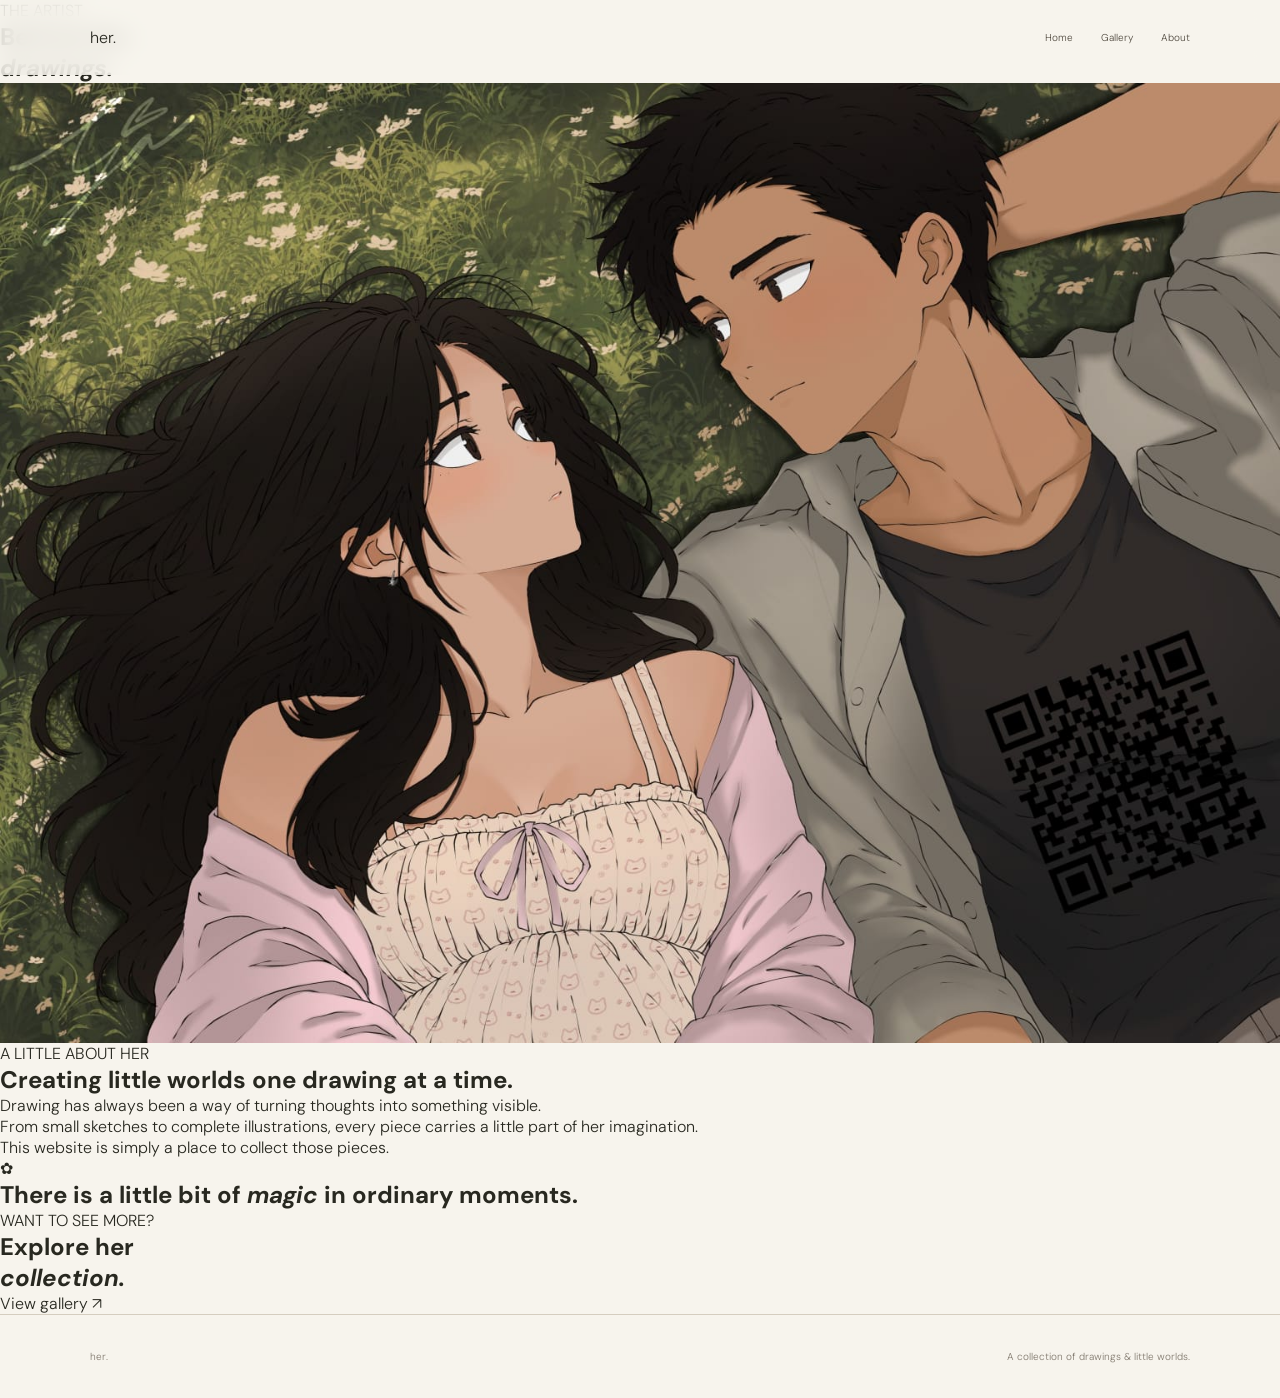
<file: 1for t v3/about.html>
<!DOCTYPE html>
<html lang="en">

<head>

    <meta charset="UTF-8">
    <meta name="viewport" content="width=device-width, initial-scale=1.0">

    <title>About — Her</title>

    <link rel="preconnect" href="https://fonts.googleapis.com">
    <link rel="preconnect" href="https://fonts.gstatic.com" crossorigin>

    <link
        href="https://fonts.googleapis.com/css2?family=Cormorant+Garamond:wght@400;500;600;700&family=DM+Sans:wght@300;400;500&display=swap"
        rel="stylesheet"
    >

    <link rel="stylesheet" href="css/style.css">

</head>

<body>


<header class="navbar">

    <a href="index.html" class="logo">
        her<span>.</span>
    </a>

    <nav>

        <a href="index.html">
            Home
        </a>

        <a href="gallery.html">
            Gallery
        </a>

        <a href="about.html" class="active">
            About
        </a>

    </nav>

    <button class="menu-btn" id="menuBtn">
        <span></span>
        <span></span>
    </button>

</header>


<div class="mobile-menu" id="mobileMenu">

    <a href="index.html">Home</a>
    <a href="gallery.html">Gallery</a>
    <a href="about.html">About</a>

</div>


<main class="about-page">


    <section class="about-heading">

        <p class="small-label">
            THE ARTIST
        </p>

        <h1>
            Behind the<br>
            <i>drawings.</i>
        </h1>

    </section>


    <section class="about-main">

        <div class="about-photo">

            <img
                src="images/hero.jpg"
                alt="Artwork"
            >

        </div>


        <div class="about-copy">

            <p class="small-label">
                A LITTLE ABOUT HER
            </p>

            <h2>
                Creating little worlds
                one drawing at a time.
            </h2>

            <p>
                Drawing has always been a way of
                turning thoughts into something visible.
            </p>

            <p>
                From small sketches to complete
                illustrations, every piece carries
                a little part of her imagination.
            </p>

            <p>
                This website is simply a place to
                collect those pieces.
            </p>

        </div>

    </section>


    <section class="about-quote">

        <div class="quote-flower">
            ✿
        </div>

        <h2>
            There is a little bit of
            <i>magic</i> in ordinary moments.
        </h2>

    </section>


    <section class="about-end">

        <p class="small-label">
            WANT TO SEE MORE?
        </p>

        <h2>
            Explore her<br>
            <i>collection.</i>
        </h2>

        <a href="gallery.html" class="main-button">
            View gallery
            <span>↗</span>
        </a>

    </section>


</main>


<footer>

    <div class="footer-logo">
        her<span>.</span>
    </div>

    <p>
        A collection of drawings & little worlds.
    </p>

</footer>


<script src="js/script.js"></script>

</body>
</html>
</file>
<file: 1for t v3/css/style.css>
/* =====================================================
   VARIABLES
===================================================== */

:root {

    --cream: #f7f4ed;
    --paper: #ece7dc;

    --olive: #666b50;
    --olive-dark: #4d513d;

    --sage: #899078;

    --pink: #d8b9b7;
    --pink-dark: #b99693;

    --brown: #514a40;
    --brown-light: #81796e;

    --ink: #282820;

}


/* =====================================================
   RESET
===================================================== */

* {
    margin: 0;
    padding: 0;
    box-sizing: border-box;
}


html {
    scroll-behavior: smooth;
}


body {

    background: var(--cream);

    color: var(--ink);

    font-family: "DM Sans", sans-serif;

    font-weight: 300;

    overflow-x: hidden;

}


img {
    display: block;
    width: 100%;
}


a {
    color: inherit;
    text-decoration: none;
}


/* =====================================================
   NAVBAR
===================================================== */

.navbar {

    position: fixed;

    top: 0;
    left: 0;

    width: 100%;

    height: 75px;

    padding: 0 7vw;

    display: flex;

    justify-content: space-between;

    align-items: center;

    z-index: 100;

    background: rgba(247,244,237,.82);

    backdrop-filter: blur(12px);

}


.brand {

    display: flex;

    align-items: center;

    gap: 9px;

    font-size: 11px;

    font-weight: 500;

}


.brand-dot {

    width: 23px;
    height: 23px;

    border-radius: 50%;

    background:

        radial-gradient(
            circle at 50% 40%,
            #f2dfe1,
            #c5a6aa
        );

}


.navbar nav {

    display: flex;

    gap: 28px;

}


.navbar nav a {

    font-size: 10px;

    color: var(--brown);

    transition: .3s;

}


.navbar nav a:hover {

    color: var(--pink-dark);

}


/* =====================================================
   HERO
===================================================== */

.hero {

    min-height: 100vh;

    padding: 130px 10vw 70px;

    display: grid;

    grid-template-columns: .8fr 1.2fr;

    gap: 5vw;

    align-items: center;

    position: relative;

    overflow: hidden;

}


/* =====================================================
   HERO TEXT
===================================================== */

.hero-copy {

    position: relative;

    z-index: 5;

}


.hero-category {

    font-size: 10px;

    margin-bottom: 25px;

    color: var(--olive-dark);

}


.hero-copy h1 {

    font-family: "Cormorant Garamond", serif;

    font-size: clamp(70px, 8vw, 125px);

    line-height: .78;

    letter-spacing: -5px;

    font-weight: 500;

}


.hero-copy h1 i {

    color: var(--olive);

    font-style: italic;

}


.hero-description {

    max-width: 330px;

    color: var(--brown-light);

    font-size: 13px;

    line-height: 1.8;

    margin: 35px 0;

}


/* =====================================================
   BUTTONS
===================================================== */

.hero-buttons {

    display: flex;

    gap: 10px;

}


.button {

    display: inline-flex;

    align-items: center;

    gap: 20px;

    padding: 11px 15px;

    border: 1px solid #aaa397;

    font-size: 10px;

    transition: .3s;

}


.button.primary {

    background: var(--ink);

    border-color: var(--ink);

    color: var(--cream);

}


.button.primary:hover {

    background: var(--olive);

    border-color: var(--olive);

}


.button.secondary:hover {

    background: var(--paper);

}


.hero-socials {

    display: flex;

    gap: 18px;

    margin-top: 45px;

}


.hero-socials a {

    font-size: 9px;

    color: var(--brown-light);

    border-bottom: 1px solid #c9c2b5;

    padding-bottom: 3px;

}


/* =====================================================
   HERO ART
===================================================== */

.hero-visual {

    position: relative;

    z-index: 3;

}


.hero-art-wrapper {

    width: min(100%, 620px);

    margin-left: auto;

    overflow: hidden;

    position: relative;

}


.hero-art-wrapper::after {

    content: "";

    position: absolute;

    inset: 15px;

    border: 1px solid rgba(255,255,255,.35);

    pointer-events: none;

}


.hero-art {

    aspect-ratio: 1 / 1;

    object-fit: cover;

    transition: transform 1.2s ease;

}


.hero-art-wrapper:hover .hero-art {

    transform: scale(1.03);

}


/* =====================================================
   ART LABEL
===================================================== */

.art-label {

    width: min(100%, 620px);

    margin-left: auto;

    padding-top: 12px;

    display: flex;

    justify-content: space-between;

}


.art-label > span {

    font-family: "Cormorant Garamond", serif;

    font-size: 20px;

    color: var(--pink-dark);

}


.art-label strong {

    display: block;

    font-family: "Cormorant Garamond", serif;

    font-size: 17px;

}


.art-label small {

    color: var(--brown-light);

    font-size: 9px;

}


/* =====================================================
   FLOATING NOTE
===================================================== */

.floating-note {

    position: absolute;

    left: -30px;

    bottom: 80px;

    width: 115px;

    height: 115px;

    border-radius: 50%;

    background: var(--pink);

    display: flex;

    align-items: center;

    justify-content: center;

    flex-direction: column;

    transform: rotate(-8deg);

    z-index: 5;

}


.floating-note span {

    font-size: 20px;

    color: var(--cream);

}


.floating-note p {

    text-align: center;

    font-family: "Cormorant Garamond", serif;

    font-size: 14px;

    line-height: 1;

}


/* =====================================================
   BACKGROUND ORBS
===================================================== */

.hero-orb {

    position: absolute;

    border-radius: 50%;

    pointer-events: none;

    filter: blur(1px);

}


.orb-one {

    width: 400px;
    height: 400px;

    background: rgba(216,185,183,.15);

    top: 5%;

    right: -150px;

}


.orb-two {

    width: 250px;
    height: 250px;

    background: rgba(102,107,80,.10);

    bottom: -100px;

    left: 20%;

}


/* =====================================================
   SCROLL INDICATOR
===================================================== */

.scroll-indicator {

    position: absolute;

    bottom: 35px;

    left: 10vw;

    display: flex;

    align-items: center;

    gap: 15px;

    color: var(--brown-light);

    font-size: 8px;

    text-transform: uppercase;

    letter-spacing: 2px;

}


.scroll-line {

    width: 50px;

    height: 1px;

    background: var(--brown-light);

}


/* =====================================================
   INTRO
===================================================== */

.intro-section {

    min-height: 90vh;

    background: var(--paper);

    position: relative;

    display: flex;

    align-items: center;

    padding: 12vw 12vw;

    overflow: hidden;

}


.intro-background-text {

    position: absolute;

    left: -3vw;

    top: 20%;

    font-family: "Cormorant Garamond", serif;

    font-size: 17vw;

    color: rgba(102,107,80,.055);

    white-space: nowrap;

    pointer-events: none;

}


.intro-content {

    max-width: 900px;

    position: relative;

    z-index: 2;

}


.section-number {

    color: var(--olive);

    font-size: 9px;

    letter-spacing: 3px;

}


.intro-content h2 {

    font-family: "Cormorant Garamond", serif;

    font-size: clamp(55px, 7vw, 105px);

    line-height: .88;

    letter-spacing: -3px;

    margin: 45px 0;

}


.intro-content h2 i {

    color: var(--olive);

}


.intro-description {

    width: 350px;

    margin-left: 45%;

    color: var(--brown-light);

    font-size: 13px;

    line-height: 1.9;

}


/* =====================================================
   PARALLAX GALLERY
===================================================== */

.parallax-gallery {

    min-height: 130vh;

    background: var(--cream);

    position: relative;

    overflow: hidden;

    padding-top: 10vw;

}


.parallax-title {

    position: relative;

    z-index: 10;

    margin-left: 10vw;

}


.parallax-title p {

    font-size: 9px;

    letter-spacing: 3px;

    color: var(--olive);

}


.parallax-title h2 {

    font-family: "Cormorant Garamond", serif;

    font-size: clamp(60px, 8vw, 120px);

    line-height: .8;

    margin-top: 30px;

}


.parallax-title h2 i {

    color: var(--olive);

}


/* =====================================================
   PARALLAX CANVAS
===================================================== */

.parallax-canvas {

    height: 100vh;

    position: relative;

    margin-top: -80px;

}


.floating-art {

    position: absolute;

    overflow: hidden;

}


.floating-art img {

    width: 100%;

    height: 100%;

    object-fit: cover;

}


.art-a {

    width: 260px;

    height: 340px;

    top: 15%;

    left: 7%;

    transform: rotate(-8deg);

}


.art-b {

    width: 300px;

    height: 230px;

    top: 28%;

    right: 9%;

    transform: rotate(7deg);

}


.art-c {

    width: 220px;

    height: 290px;

    bottom: 5%;

    left: 28%;

    transform: rotate(5deg);

}


.art-d {

    width: 260px;

    height: 320px;

    bottom: 8%;

    right: 28%;

    transform: rotate(-5deg);

}


.center-message {

    position: absolute;

    left: 50%;

    top: 50%;

    transform: translate(-50%,-50%);

    width: 190px;

    height: 190px;

    border-radius: 50%;

    background: var(--olive-dark);

    color: var(--cream);

    display: flex;

    justify-content: center;

    align-items: center;

    flex-direction: column;

    text-align: center;

}


.center-message span {

    color: var(--pink);

    font-size: 25px;

    margin-bottom: 10px;

}


.center-message p {

    font-family: "Cormorant Garamond", serif;

    font-size: 17px;

    line-height: 1.1;

}


/* =====================================================
   HORIZONTAL GALLERY
===================================================== */

.horizontal-section {

    background: var(--olive-dark);

    color: var(--cream);

    padding: 12vw 0;

    overflow: hidden;

}


.horizontal-heading {

    padding-left: 10vw;

    margin-bottom: 80px;

}


.horizontal-heading p {

    font-size: 9px;

    letter-spacing: 3px;

    color: var(--pink);

}


.horizontal-heading h2 {

    font-family: "Cormorant Garamond", serif;

    font-size: clamp(60px, 8vw, 120px);

    line-height: .8;

    margin-top: 30px;

}


.horizontal-heading h2 i {

    color: var(--pink);

}


/* =====================================================
   HORIZONTAL TRACK
===================================================== */

.horizontal-track {

    display: flex;

    gap: 45px;

    padding-left: 10vw;

    width: max-content;

}


.gallery-card {

    width: 420px;

    flex-shrink: 0;

}


.gallery-image {

    overflow: hidden;

    background: #555a43;

}


.gallery-image img {

    aspect-ratio: 4 / 5;

    object-fit: cover;

    transition: transform .8s ease;

}


.gallery-card:hover img {

    transform: scale(1.04);

}


.gallery-info {

    display: flex;

    gap: 20px;

    padding-top: 15px;

}


.gallery-info > span {

    color: var(--pink);

    font-family: "Cormorant Garamond", serif;

    font-size: 20px;

}


.gallery-info h3 {

    font-family: "Cormorant Garamond", serif;

    font-size: 26px;

}


.gallery-info p {

    color: #b7b7a9;

    font-size: 9px;

}


/* =====================================================
   QUOTE
===================================================== */

.quote-section {

    padding: 15vw 15vw;

    text-align: center;

}


.quote-decoration {

    color: var(--pink-dark);

    font-size: 35px;

    margin-bottom: 30px;

}


.quote-section h2 {

    max-width: 1000px;

    margin: auto;

    font-family: "Cormorant Garamond", serif;

    font-size: clamp(55px, 7vw, 105px);

    line-height: .88;

}


.quote-section h2 i {

    color: var(--olive);

}


.quote-section p {

    margin-top: 40px;

    font-size: 9px;

    letter-spacing: 3px;

    color: var(--brown-light);

}


/* =====================================================
   CONTACT
===================================================== */

.contact-section {

    padding: 15vw 20px;

    text-align: center;

    background: var(--paper);

}


.contact-section > p {

    font-size: 9px;

    letter-spacing: 3px;

    color: var(--olive);

}


.contact-section h2 {

    font-family: "Cormorant Garamond", serif;

    font-size: clamp(70px, 9vw, 130px);

    line-height: .8;

    margin: 45px 0 60px;

}


/* =====================================================
   FOOTER
===================================================== */

footer {

    padding: 35px 7vw;

    display: flex;

    justify-content: space-between;

    align-items: center;

    font-size: 10px;

    color: var(--brown-light);

    border-top: 1px solid #d5cdbf;

}


/* =====================================================
   MOBILE
===================================================== */

.menu-btn {

    display: none;

}


.mobile-menu {

    display: none;

}


@media(max-width: 800px) {


    .navbar {

        padding: 0 25px;

    }


    .navbar nav {

        display: none;

    }


    .menu-btn {

        display: block;

        border: none;

        background: none;

        width: 30px;

    }


    .menu-btn span {

        display: block;

        height: 1px;

        background: var(--ink);

        margin: 7px 0;

    }


    .mobile-menu {

        position: fixed;

        inset: 0;

        z-index: 90;

        background: var(--cream);

        display: flex;

        flex-direction: column;

        align-items: center;

        justify-content: center;

        gap: 30px;

        opacity: 0;

        pointer-events: none;

        transition: .4s;

    }


    .mobile-menu.open {

        opacity: 1;

        pointer-events: auto;

    }


    .mobile-menu a {

        font-family: "Cormorant Garamond", serif;

        font-size: 55px;

    }


    .hero {

        display: flex;

        flex-direction: column;

        padding: 130px 25px 80px;

        gap: 55px;

    }


    .hero-copy h1 {

        font-size: 75px;

    }


    .hero-visual {

        width: 100%;

    }


    .floating-note {

        left: -10px;

        bottom: 60px;

        width: 90px;

        height: 90px;

    }


    .intro-section {

        padding: 25vw 25px;

        min-height: 90vh;

    }


    .intro-content h2 {

        font-size: 60px;

    }


    .intro-description {

        margin-left: 0;

        width: auto;

    }


    .parallax-gallery {

        min-height: 100vh;

    }


    .parallax-title {

        margin-left: 25px;

    }


    .parallax-canvas {

        height: 80vh;

    }


    .art-a {

        width: 150px;

        height: 200px;

        left: 5%;

    }


    .art-b {

        width: 170px;

        height: 140px;

        right: 3%;

    }


    .art-c {

        width: 140px;

        height: 180px;

        left: 12%;

    }


    .art-d {

        width: 150px;

        height: 190px;

        right: 10%;

    }


    .center-message {

        width: 140px;

        height: 140px;

    }


    .horizontal-section {

        padding: 25vw 0;

    }


    .horizontal-heading {

        padding-left: 25px;

    }


    .gallery-card {

        width: 280px;

    }


    .horizontal-track {

        padding-left: 25px;

    }


    footer {

        flex-wrap: wrap;

        gap: 20px;

        padding: 30px 25px;

    }

}
</file>
